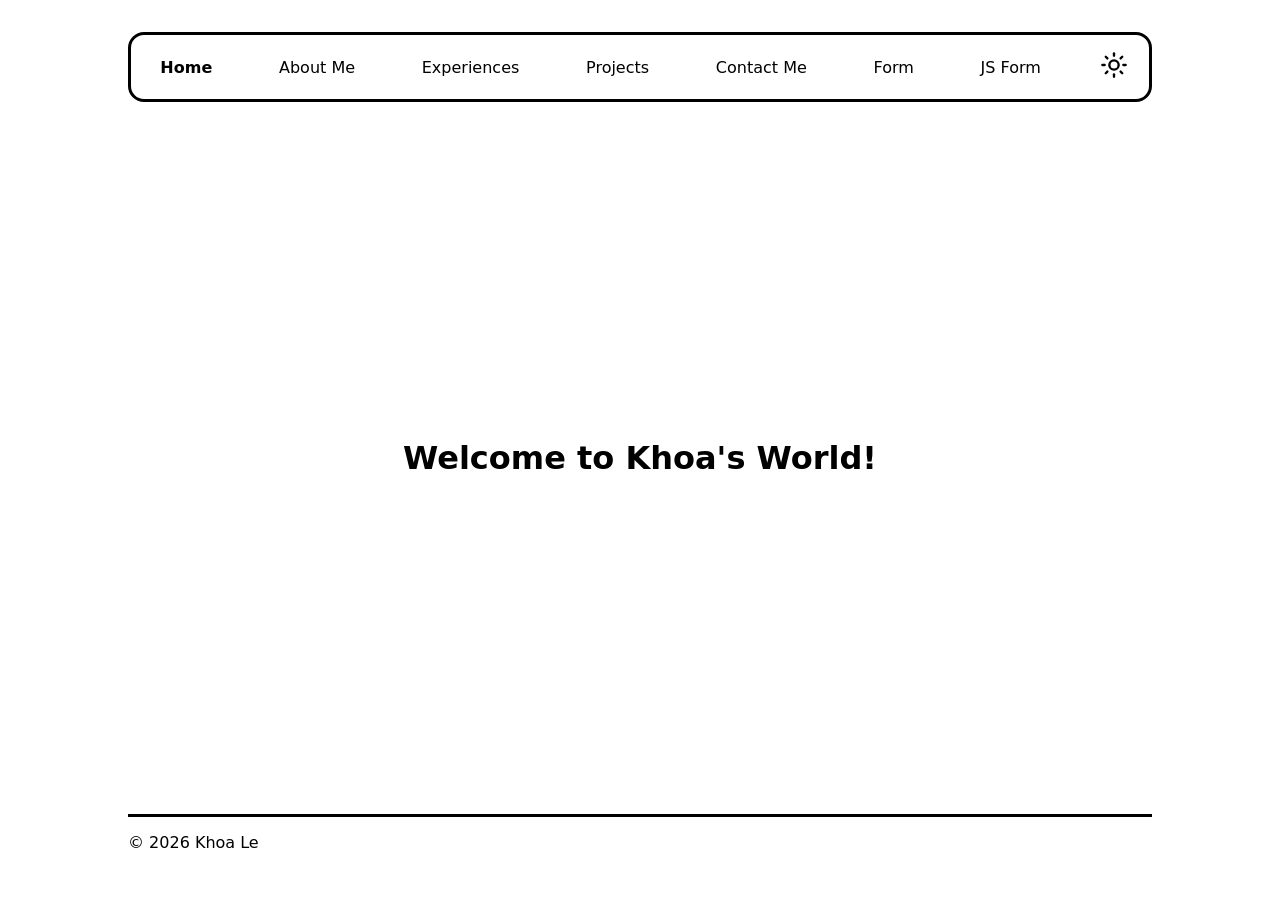
<file: index.html>
<!DOCTYPE html>
<html lang="en" data-theme="light">
<head>
    <meta charset="UTF-8">
    <meta name="viewport" content="width=device-width, initial-scale=1.0">
    <title>Khoa's Website</title>
    <script>
        // Early load theme to prevent flash reload
        try {
            const theme = localStorage.getItem('theme');
            if (theme) {
                document.documentElement.setAttribute('data-theme', theme);
            }
        } catch (error) {}

        // Skip intro animation after first view in this tab
        try {
            const introKey = 'introSeen:' + location.pathname;
            if (sessionStorage.getItem(introKey)) {
                document.documentElement.classList.add('skip-intro');
            } else {
                sessionStorage.setItem(introKey, '1');
            }
        } catch (error) {}
    </script>
    <link rel="icon" href="images/logo.png">
    <link rel="stylesheet" href="styles/style.css">
    <link rel="stylesheet" href="styles/home.css">
    <link rel="stylesheet" href="styles/theme-switch.css">
    <script src="scripts/theme.js" defer></script>
    <!-- Hide theme toggle when JS is off -->
    <noscript>
        <style>
            li:has(> #theme) { 
                display: none; 
            }
        </style>
    </noscript>
</head>
<body>
    <header>
        <!--
        <section>
            <h3>Loading human data...</h3>
            <label for="file">Uploading "human.html":</label>
            <progress id="file" max="100" value="90"></progress>
        </section>
        -->

        <nav>
            <ul>
                <li><a href="index.html"><b>Home</b></a></li>
                <li><a href="about.html">About Me</a></li>
                <li><a href="experience.html">Experiences</a></li>
                <li><a href="project.html">Projects</a></li>
                <li><a href="contact.html">Contact Me</a></li>
                <li><a href="form-no-js.html">Form</a></li>
                <li><a href="form-with-js.html">JS Form</a></li>
                <li><button id="theme" type="button">
                    <svg xmlns="http://www.w3.org/2000/svg" 
                    width="1rem" height="1rem" viewBox="0 0 24 24" 
                    fill="none" stroke="currentColor" stroke-width="2" stroke-linecap="round" stroke-linejoin="round" 
                    class="lucide lucide-sun preview-icon" id="sun">
                        <circle cx="12" cy="12" r="4"/>
                        <path d="M12 2v2"/>
                        <path d="M12 20v2"/>
                        <path d="m4.93 4.93 1.41 1.41"/>
                        <path d="m17.66 17.66 1.41 1.41"/>
                        <path d="M2 12h2"/><path d="M20 12h2"/>
                        <path d="m6.34 17.66-1.41 1.41"/>
                        <path d="m19.07 4.93-1.41 1.41"/>
                    </svg>
                    <svg xmlns="http://www.w3.org/2000/svg" 
                        width="1rem" height="1rem" viewBox="0 0 24 24" 
                        fill="none" stroke="currentColor" stroke-width="2" stroke-linecap="round" stroke-linejoin="round" 
                        class="lucide lucide-moon preview-icon" id="moon">
                        <path d="M20.985 12.486a9 9 0 1 1-9.473-9.472c.405-.022.617.46.402.803a6 6 0 0 0 8.268 8.268c.344-.215.825-.004.803.401"/>
                    </svg>
                </button></li>
            </ul>
        </nav>
    </header>
    <main>
        <h1>
            <span class="hello">Hello, Human!</span>
            <span class="welcome">Welcome to Khoa's World!</span>
        </h1>
    </main>
    <footer>
        <p>&copy; 2026 Khoa Le</p>
    </footer>
</body>
</html>
</file>
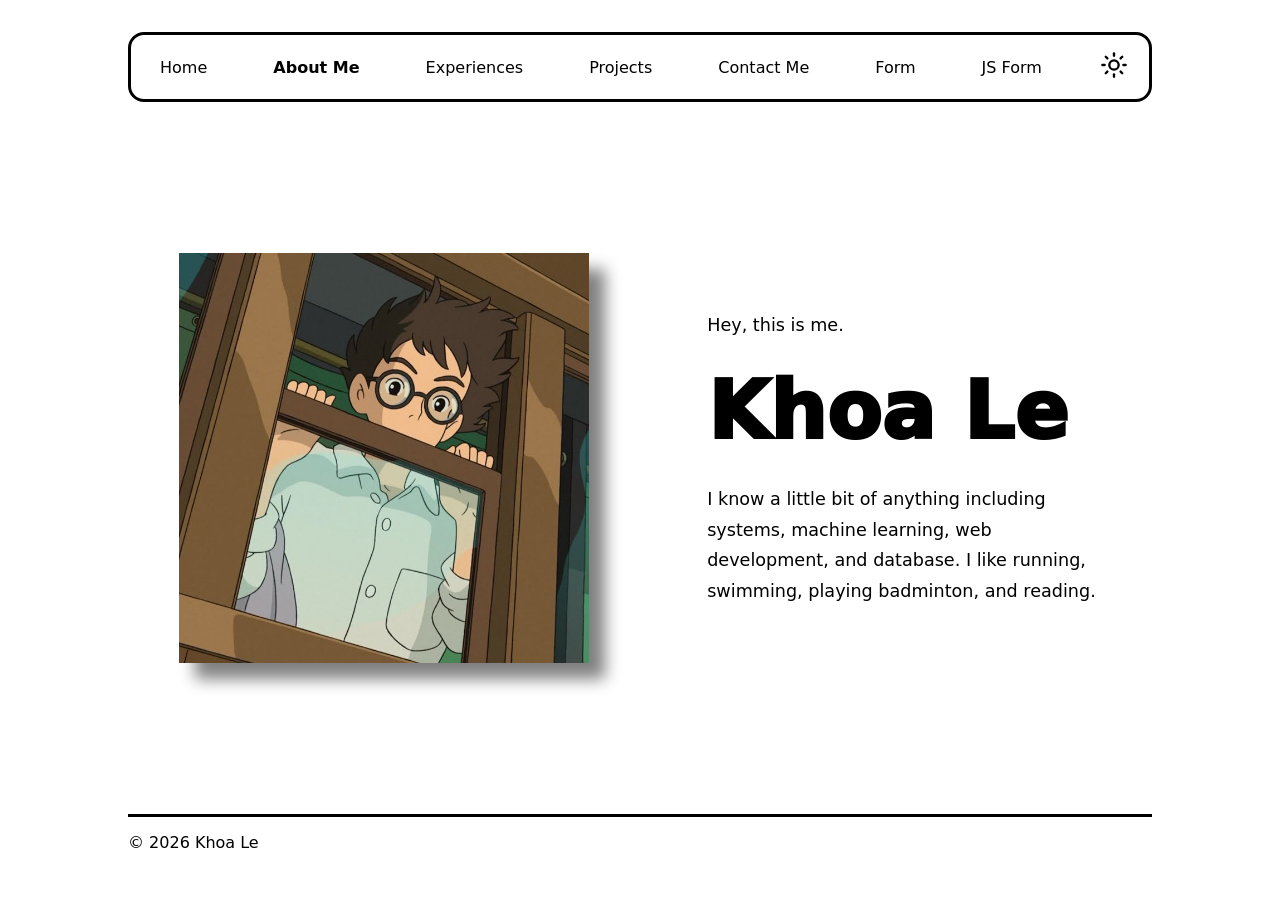
<file: about.html>
<!DOCTYPE html>
<html lang="en" data-theme="light">
<head>
    <meta charset="UTF-8">
    <meta name="viewport" content="width=device-width, initial-scale=1.0">
    <title>About Khoa</title>
    <script>
        // Early load theme to prevent flash reload
        try {
            const theme = localStorage.getItem('theme');
            if (theme) {
                document.documentElement.setAttribute('data-theme', theme);
            }
        } catch (error) {}

        // Skip intro animation after first view in this tab
        try {
            const introKey = 'introSeen:' + location.pathname;
            if (sessionStorage.getItem(introKey)) {
                document.documentElement.classList.add('skip-intro');
            } else {
                sessionStorage.setItem(introKey, '1');
            }
        } catch (error) {}
    </script>
    <link rel="icon" href="images/logo.png">
    <link rel="stylesheet" href="styles/style.css">
    <link rel="stylesheet" href="styles/about.css">
    <link rel="stylesheet" href="styles/theme-switch.css">
    <script src="scripts/theme.js" defer></script>
    <!-- Hide theme toggle when JS is off -->
    <noscript>
        <style>
            li:has(> #theme) { 
                display: none; 
            }
        </style>
    </noscript>
</head>
<body>
    <header>
        <nav>
            <ul>
                <li><a href="index.html">Home</a></li>
                <li><a href="about.html"><strong>About Me</strong></a></li>
                <li><a href="experience.html">Experiences</a></li>
                <li><a href="project.html">Projects</a></li>
                <li><a href="contact.html">Contact Me</a></li>
                <li><a href="form-no-js.html">Form</a></li>
                <li><a href="form-with-js.html">JS Form</a></li>
                <li><button id="theme" type="button">
                    <svg xmlns="http://www.w3.org/2000/svg" 
                    width="1rem" height="1rem" viewBox="0 0 24 24" 
                    fill="none" stroke="currentColor" stroke-width="2" stroke-linecap="round" stroke-linejoin="round" 
                    class="lucide lucide-sun preview-icon" id="sun">
                        <circle cx="12" cy="12" r="4"/>
                        <path d="M12 2v2"/>
                        <path d="M12 20v2"/>
                        <path d="m4.93 4.93 1.41 1.41"/>
                        <path d="m17.66 17.66 1.41 1.41"/>
                        <path d="M2 12h2"/><path d="M20 12h2"/>
                        <path d="m6.34 17.66-1.41 1.41"/>
                        <path d="m19.07 4.93-1.41 1.41"/>
                    </svg>
                    <svg xmlns="http://www.w3.org/2000/svg" 
                        width="1rem" height="1rem" viewBox="0 0 24 24" 
                        fill="none" stroke="currentColor" stroke-width="2" stroke-linecap="round" stroke-linejoin="round" 
                        class="lucide lucide-moon preview-icon" id="moon">
                        <path d="M20.985 12.486a9 9 0 1 1-9.473-9.472c.405-.022.617.46.402.803a6 6 0 0 0 8.268 8.268c.344-.215.825-.004.803.401"/>
                    </svg>
                </button></li>
            </ul>
        </nav>
    </header>
    <main>
        <div class="swap">
            <h1>About Me?</h1>

            <section class="img-bio">
                <img src="images/me-image-2.jpeg" alt="Author's image"/>
                
                <p>
                    Hey, this is me.<span class="name">Khoa Le</span> 
                    I know a little bit of anything including systems, machine learning, web development, and database.
                    I like running, swimming, playing badminton, and reading.
                </p>
            </section>
        </div>
    </main>
    <footer>
        <p>&copy; 2026 Khoa Le</p>
    </footer>
</body>
</html>
</file>
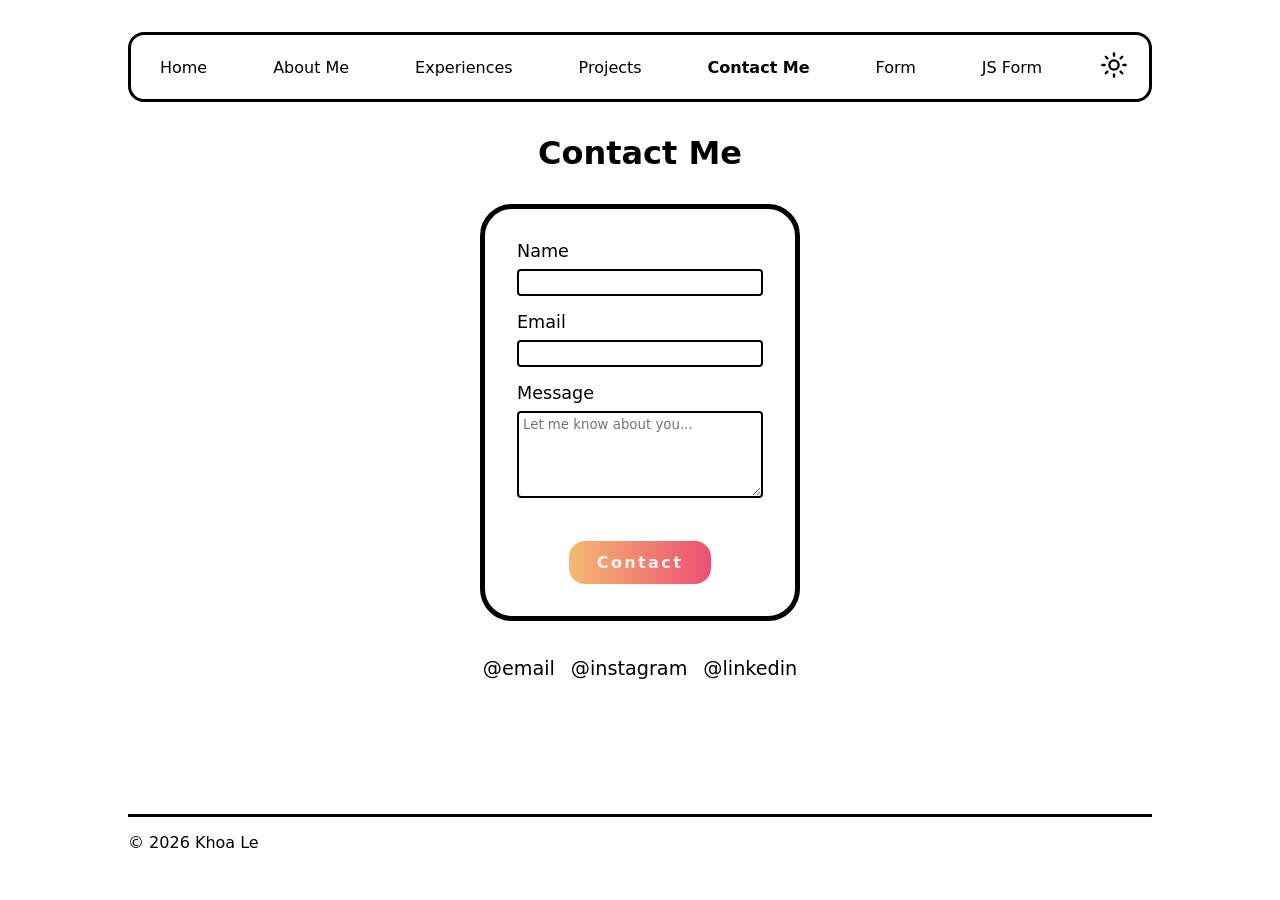
<file: contact.html>
<!DOCTYPE html>
<html lang="en" data-theme="light">
<head>
    <meta charset="UTF-8">
    <meta name="viewport" content="width=device-width, initial-scale=1.0">
    <title>Contact Khoa</title>
    <script>
        // Early load theme to prevent flash reload
        try {
            const theme = localStorage.getItem('theme');
            if (theme) {
                document.documentElement.setAttribute('data-theme', theme);
            }
        } catch (error) {}

        // Skip intro animation after first view in this tab
        try {
            const introKey = 'introSeen:' + location.pathname;
            if (sessionStorage.getItem(introKey)) {
                document.documentElement.classList.add('skip-intro');
            } else {
                sessionStorage.setItem(introKey, '1');
            }
        } catch (error) {}
    </script>
    <link rel="icon" href="images/logo.png">
    <link rel="stylesheet" href="styles/style.css">
    <link rel="stylesheet" href="styles/contact.css">
    <link rel="stylesheet" href="styles/theme-switch.css">
    <script src="scripts/theme.js" defer></script>
    <!-- Hide theme toggle when JS is off -->
    <noscript>
        <style>
            li:has(> #theme) { 
                display: none; 
            }
        </style>
    </noscript>
</head>
<body>
    <header>
        <nav>
            <ul>
                <li><a href="index.html">Home</a></li>
                <li><a href="about.html">About Me</a></li>
                <li><a href="experience.html">Experiences</a></li>
                <li><a href="project.html">Projects</a></li>
                <li><a href="contact.html"><strong>Contact Me</strong></a></li>
                <li><a href="form-no-js.html">Form</a></li>
                <li><a href="form-with-js.html">JS Form</a></li>
                <li><button id="theme" type="button">
                    <svg xmlns="http://www.w3.org/2000/svg" 
                    width="1rem" height="1rem" viewBox="0 0 24 24" 
                    fill="none" stroke="currentColor" stroke-width="2" stroke-linecap="round" stroke-linejoin="round" 
                    class="lucide lucide-sun preview-icon" id="sun">
                        <circle cx="12" cy="12" r="4"/>
                        <path d="M12 2v2"/>
                        <path d="M12 20v2"/>
                        <path d="m4.93 4.93 1.41 1.41"/>
                        <path d="m17.66 17.66 1.41 1.41"/>
                        <path d="M2 12h2"/><path d="M20 12h2"/>
                        <path d="m6.34 17.66-1.41 1.41"/>
                        <path d="m19.07 4.93-1.41 1.41"/>
                    </svg>
                    <svg xmlns="http://www.w3.org/2000/svg" 
                        width="1rem" height="1rem" viewBox="0 0 24 24" 
                        fill="none" stroke="currentColor" stroke-width="2" stroke-linecap="round" stroke-linejoin="round" 
                        class="lucide lucide-moon preview-icon" id="moon">
                        <path d="M20.985 12.486a9 9 0 1 1-9.473-9.472c.405-.022.617.46.402.803a6 6 0 0 0 8.268 8.268c.344-.215.825-.004.803.401"/>
                    </svg>
                </button></li>
            </ul>
        </nav>
    </header>
    <main>
        <div class="swap">
            <h1>Interested to talk?</h1>

            <section>
                <h2>Contact Me</h2>

                <form action="#" method="post">
                    <section class="name-input">
                        <label for="name">Name</label>
                        <input type="text" name="name" id="name" maxlength="50" required/>
                    </section>
                    
                    <section class="email-input">
                        <label for="email">Email</label>
                        <input type="email" name="email" id="email" maxlength="254" required/>
                    </section>
                    
                    <section class="message-input">
                        <label for="message">Message</label>
                        <textarea 
                            name="message" 
                            id="message" 
                            rows="5" 
                            cols="30" 
                            placeholder="Let me know about you..." 
                            maxlength="250"
                            required></textarea><br>
                    </section>
                    
                    <section class="submit-button">
                        <input type="submit" value="Contact">
                    </section>
                </form>

                <section id="socials">
                    <a href="#">@email</a>
                    <a href="#">@instagram</a>
                    <a href="#">@linkedin</a>
                </section>
            </section>
        </div>
    </main>
    <footer>
        <p>&copy; 2026 Khoa Le</p>
    </footer>
</body>
</html>
</file>
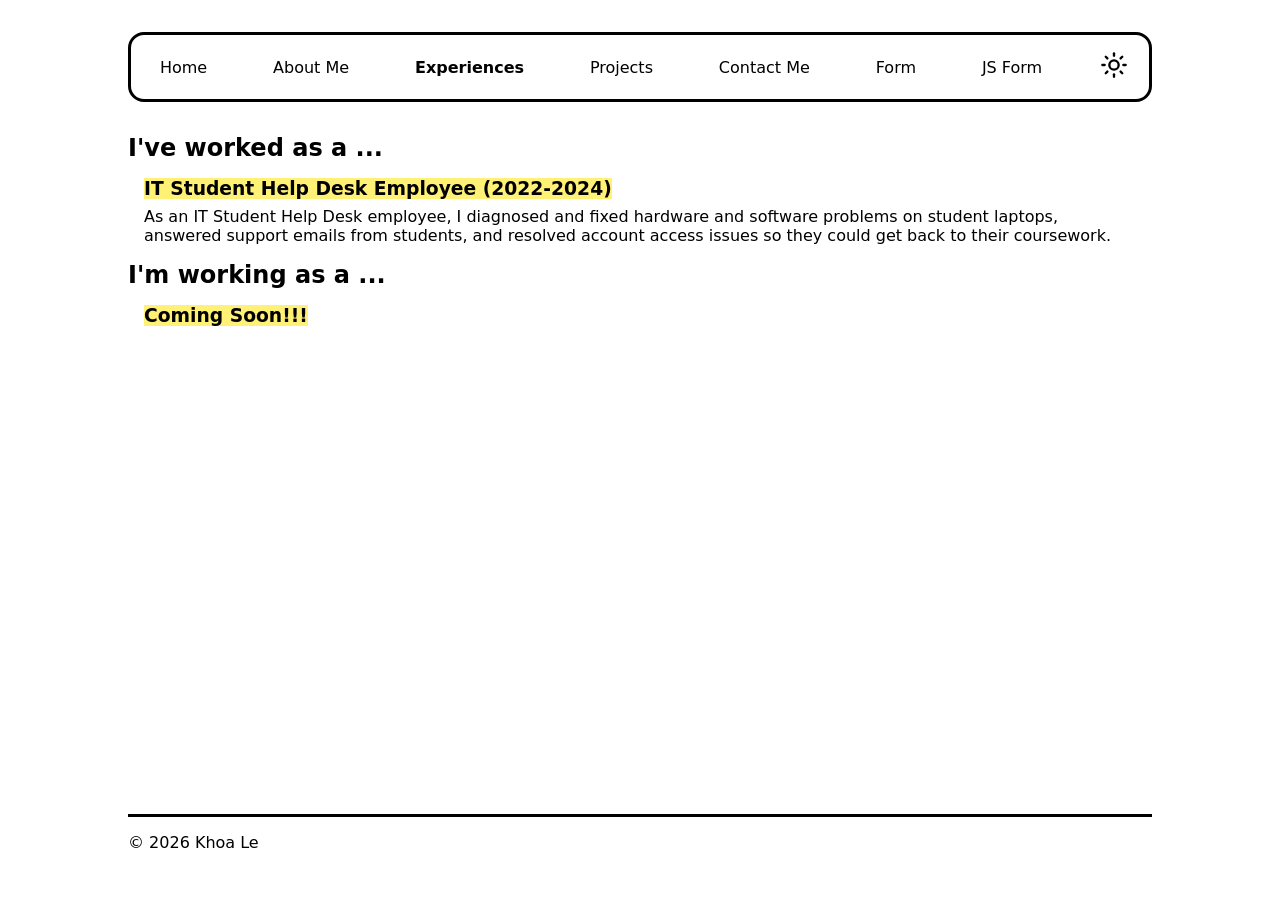
<file: experience.html>
<!DOCTYPE html>
<html lang="en" data-theme="light">
<head>
    <meta charset="UTF-8">
    <meta name="viewport" content="width=device-width, initial-scale=1.0">
    <title>Khoa's Experiences</title>
    <script>
        // Early load theme to prevent flash reload
        try {
            const theme = localStorage.getItem('theme');
            if (theme) {
                document.documentElement.setAttribute('data-theme', theme);
            }
        } catch (error) {}

        // Skip intro animation after first view in this tab
        try {
            const introKey = 'introSeen:' + location.pathname;
            if (sessionStorage.getItem(introKey)) {
                document.documentElement.classList.add('skip-intro');
            } else {
                sessionStorage.setItem(introKey, '1');
            }
        } catch (error) {}
    </script>
    <link rel="icon" href="images/logo.png">
    <link rel="stylesheet" href="styles/style.css">
    <link rel="stylesheet" href="styles/experience.css">
    <link rel="stylesheet" href="styles/theme-switch.css">
    <script src="scripts/theme.js" defer></script>
    <!-- Hide theme toggle when JS is off -->
    <noscript>
        <style>
            li:has(> #theme) { 
                display: none; 
            }
        </style>
    </noscript>
</head>
<body>
    <header>
        <nav>
            <ul>
                <li><a href="index.html">Home</a></li>
                <li><a href="about.html">About Me</a></li>
                <li><a href="experience.html"><strong>Experiences</strong></a></li>
                <li><a href="project.html">Projects</a></li>
                <li><a href="contact.html">Contact Me</a></li>
                <li><a href="form-no-js.html">Form</a></li>
                <li><a href="form-with-js.html">JS Form</a></li>
                <li><button id="theme" type="button">
                    <svg xmlns="http://www.w3.org/2000/svg" 
                    width="1rem" height="1rem" viewBox="0 0 24 24" 
                    fill="none" stroke="currentColor" stroke-width="2" stroke-linecap="round" stroke-linejoin="round" 
                    class="lucide lucide-sun preview-icon" id="sun">
                        <circle cx="12" cy="12" r="4"/>
                        <path d="M12 2v2"/>
                        <path d="M12 20v2"/>
                        <path d="m4.93 4.93 1.41 1.41"/>
                        <path d="m17.66 17.66 1.41 1.41"/>
                        <path d="M2 12h2"/><path d="M20 12h2"/>
                        <path d="m6.34 17.66-1.41 1.41"/>
                        <path d="m19.07 4.93-1.41 1.41"/>
                    </svg>
                    <svg xmlns="http://www.w3.org/2000/svg" 
                        width="1rem" height="1rem" viewBox="0 0 24 24" 
                        fill="none" stroke="currentColor" stroke-width="2" stroke-linecap="round" stroke-linejoin="round" 
                        class="lucide lucide-moon preview-icon" id="moon">
                        <path d="M20.985 12.486a9 9 0 1 1-9.473-9.472c.405-.022.617.46.402.803a6 6 0 0 0 8.268 8.268c.344-.215.825-.004.803.401"/>
                    </svg>
                </button></li>
            </ul>
        </nav>
    </header>
    <main>
        <div class="swap">
            <h1>My Experiences?</h1>

            <div class="sections-group">
                <section>
                    <h2>I've worked as a ...</h2>

                    <article>
                        <h3>IT Student Help Desk Employee (2022-2024)</h3>
                        <p>
                            As an IT Student Help Desk employee, I diagnosed and fixed hardware and 
                            software problems on student laptops, answered support emails from 
                            students, and resolved account access issues so they could get back to 
                            their coursework.
                        </p>
                    </article>
                </section>

                <section>
                    <h2>I'm working as a ...</h2>

                    <article>
                        <h3>Coming Soon!!!</h3>
                        <p></p>
                    </article>
                </section>
            </div>
        </div>
    </main>
    <footer>
        <p>&copy; 2026 Khoa Le</p>
    </footer>
</body>
</html>
</file>
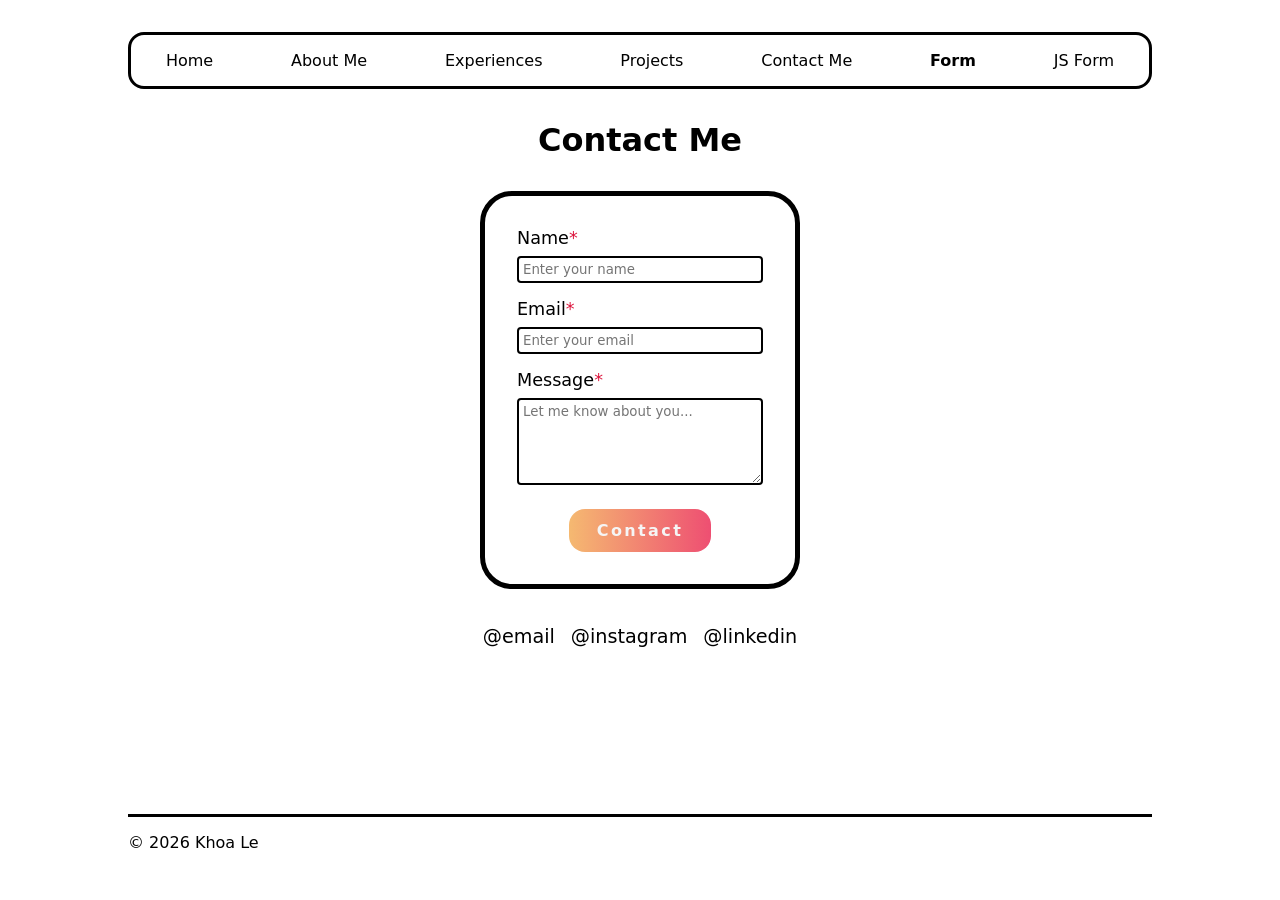
<file: form-no-js.html>
<!DOCTYPE html>
<html lang="en">
<head>
    <meta charset="UTF-8">
    <meta name="viewport" content="width=device-width, initial-scale=1.0">
    <title>Form</title>
    <link rel="icon" href="images/logo.png">
    <link rel="stylesheet" href="styles/style.css">
    <link rel="stylesheet" href="styles/form.css">
</head>
<body>
    <header>
        <nav>
            <ul>
                <li><a href="index.html">Home</a></li>
                <li><a href="about.html">About Me</a></li>
                <li><a href="experience.html">Experiences</a></li>
                <li><a href="project.html">Projects</a></li>
                <li><a href="contact.html">Contact Me</a></li>
                <li><a href="form-no-js.html"><strong>Form</strong></a></li>
                <li><a href="form-with-js.html">JS Form</a></li>
            </ul>
        </nav>
    </header>
    <main>
        <div class="swap">
            <h1>Interested to talk?</h1>

            <section>
                <h2>Contact Me</h2>

                <form action="https://httpbin.org/post" method="post">
                    <section class="name-input">
                        <label for="name">Name</label>
                        <input type="text" name="name" id="name" minlength="1" maxlength="100" autocomplete="name" placeholder="Enter your name" required/>
                        <span id="non-js-name-error-message">Name: 1 - 100 characters.</span>
                    </section>
                    
                    <section class="email-input">
                        <label for="email">Email</label>
                        <input type="email" name="email" id="email" maxlength="254" autocomplete="email" placeholder="Enter your email" required/>
                        <span id="non-js-email-error-message">Email: Follow "name@example.com".</span>
                    </section>
                    
                    <section class="message-input">
                        <label for="message">Message</label>
                        <textarea 
                            name="message" 
                            id="message" 
                            rows="5" 
                            cols="30" 
                            placeholder="Let me know about you..." 
                            minlength="10"
                            maxlength="1000"
                            required></textarea>
                        <span id="non-js-message-error-message">Message: At least 10 characters.</span>
                    </section>

                    <section class="hidden">
                        <input type="text" name="possible_bot" value="true" hidden/>
                    </section>
                    
                    <section class="submit-button">
                        <input type="submit" value="Contact">
                    </section>
                </form>

                <section id="socials">
                    <a href="#">@email</a>
                    <a href="#">@instagram</a>
                    <a href="#">@linkedin</a>
                </section>
            </section>
        </div>
    </main>
    <footer>
        <p>&copy; 2026 Khoa Le</p>
    </footer>
</body>
</html>
</file>
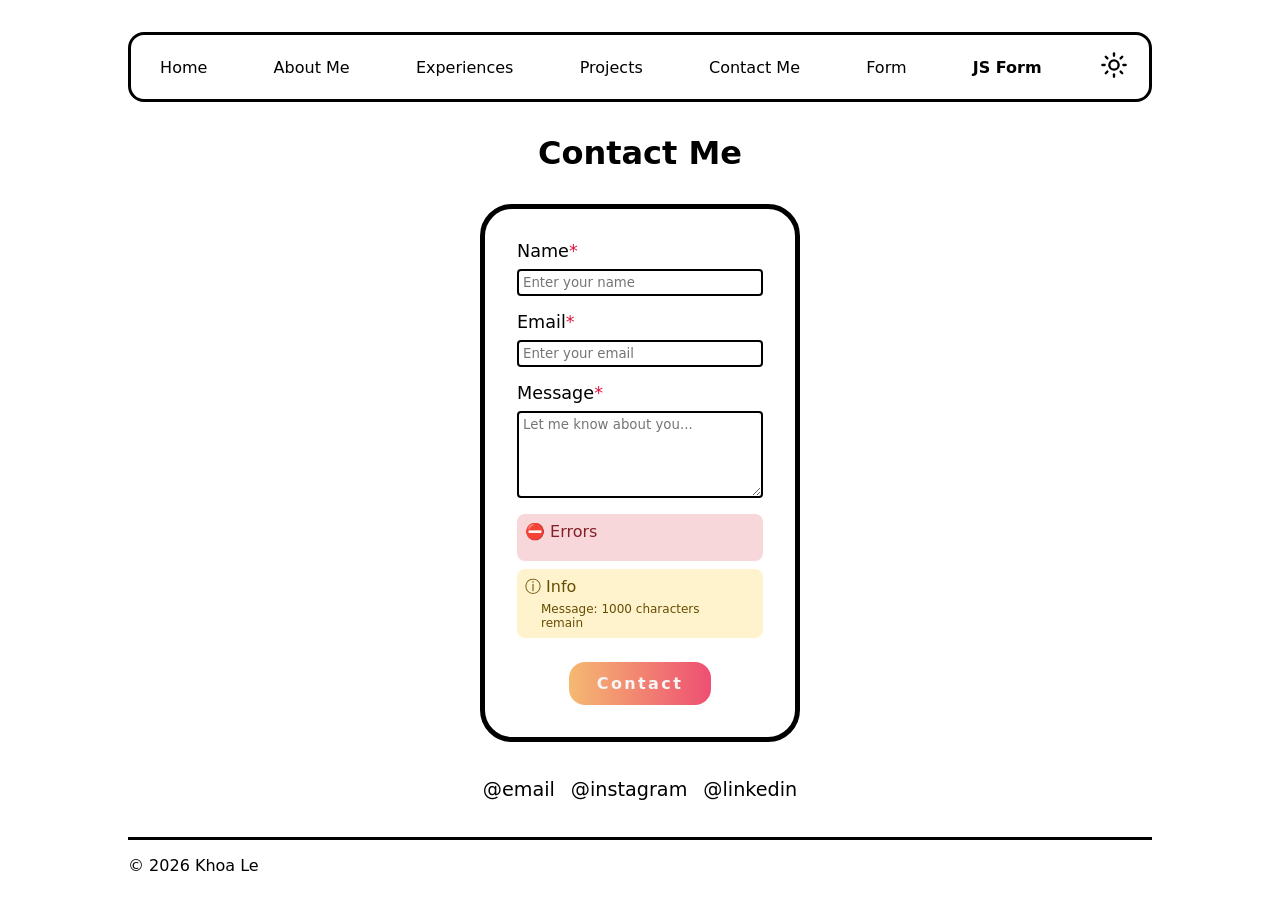
<file: form-with-js.html>
<!DOCTYPE html>
<html lang="en" data-theme="light">
<head>
    <meta charset="UTF-8">
    <meta name="viewport" content="width=device-width, initial-scale=1.0">
    <title>JS Form</title>
    <script>
        // Early load theme to prevent flash reload
        try {
            const theme = localStorage.getItem('theme');
            if (theme) {
                document.documentElement.setAttribute('data-theme', theme);
            }
        } catch (error) {}

        // Skip intro animation after first view in this tab
        try {
            const introKey = 'introSeen:' + location.pathname;
            if (sessionStorage.getItem(introKey)) {
                document.documentElement.classList.add('skip-intro');
            } else {
                sessionStorage.setItem(introKey, '1');
            }
        } catch (error) {}
    </script>
    <link rel="icon" href="images/logo.png">
    <link rel="stylesheet" href="styles/style.css">
    <link rel="stylesheet" href="styles/form-js.css">
    <link rel="stylesheet" href="styles/theme-switch.css">
    <script src="scripts/theme.js" defer></script>
    <!-- Hide theme toggle when JS is off -->
    <noscript>
        <style>
            li:has(> #theme) { 
                display: none; 
            }
        </style>
    </noscript>
    <script src="form.js" defer></script>
</head>
<body>
    <header>
        <nav>
            <ul>
                <li><a href="index.html">Home</a></li>
                <li><a href="about.html">About Me</a></li>
                <li><a href="experience.html">Experiences</a></li>
                <li><a href="project.html">Projects</a></li>
                <li><a href="contact.html">Contact Me</a></li>
                <li><a href="form-no-js.html">Form</a></li>
                <li><a href="form-with-js.html"><strong>JS Form</strong></a></li>
                <li><button id="theme" type="button">
                    <svg xmlns="http://www.w3.org/2000/svg" 
                    width="1rem" height="1rem" viewBox="0 0 24 24" 
                    fill="none" stroke="currentColor" stroke-width="2" stroke-linecap="round" stroke-linejoin="round" 
                    class="lucide lucide-sun preview-icon" id="sun">
                        <circle cx="12" cy="12" r="4"/>
                        <path d="M12 2v2"/>
                        <path d="M12 20v2"/>
                        <path d="m4.93 4.93 1.41 1.41"/>
                        <path d="m17.66 17.66 1.41 1.41"/>
                        <path d="M2 12h2"/><path d="M20 12h2"/>
                        <path d="m6.34 17.66-1.41 1.41"/>
                        <path d="m19.07 4.93-1.41 1.41"/>
                    </svg>
                    <svg xmlns="http://www.w3.org/2000/svg" 
                        width="1rem" height="1rem" viewBox="0 0 24 24" 
                        fill="none" stroke="currentColor" stroke-width="2" stroke-linecap="round" stroke-linejoin="round" 
                        class="lucide lucide-moon preview-icon" id="moon">
                        <path d="M20.985 12.486a9 9 0 1 1-9.473-9.472c.405-.022.617.46.402.803a6 6 0 0 0 8.268 8.268c.344-.215.825-.004.803.401"/>
                    </svg>
                </button></li>
            </ul>
        </nav>
    </header>
    <main>
        <div class="swap">
            <h1>Interested to talk?</h1>

            <section>
                <h2>Contact Me</h2>

                <form id="contact-form" action="https://httpbin.org/post" method="post">
                    <section class="name-input">
                        <label for="name">Name</label>
                        <input type="text" 
                                name="name" 
                                id="name" 
                                minlength="1" 
                                maxlength="100" 
                                autocomplete="name" 
                                placeholder="Enter your name" 
                                aria-describedby="name-error-message" 
                                aria-live="polite" 
                                required/>
                        <span id="non-js-name-error-message">Name: 1 - 100 characters.</span>
                    </section>
                    
                    <section class="email-input">
                        <label for="email">Email</label>
                        <input type="email" 
                                name="email" 
                                id="email" 
                                maxlength="254" 
                                autocomplete="email" 
                                placeholder="Enter your email" 
                                aria-describedby="email-error-message" 
                                aria-live="polite" 
                                required/>
                        <span id="non-js-email-error-message">Email: Follow "name@example.com".</span>
                    </section>
                    
                    <section class="message-input">
                        <label for="message">Message</label>
                        <textarea 
                            name="message" 
                            id="message" 
                            rows="5" 
                            cols="30" 
                            placeholder="Let me know about you..." 
                            minlength="10" 
                            maxlength="1000" 
                            aria-describedby="message-info-message message-error-message" 
                            aria-live="polite" 
                            required></textarea>
                        <span id="non-js-message-error-message">Message: At least 10 characters.</span>
                    </section>

                    <section class="validation-area" hidden>
                        <output id="error-output" name="error-output" form="contact-form" for="name email message">
                            <p>&#9940; Errors</p>
                            <ul>
                                <li id="name-error-message"></li>
                                <li id="email-error-message"></li>
                                <li id="message-error-message"></li>
                            </ul>
                        </output>

                        <output id="info-output" name="info-output" form="contact-form" for="name email message">
                            <p>&#9432; Info</p>
                            <ul>
                                <li id="message-info-message">Message: 1000 characters remain</li>
                            </ul>
                        </output>
                    </section>

                    <section class="hidden">
                        <input type="text" name="possible_bot" value="true" hidden/>
                        <input id="form-errors" type="text" name="form-errors" value="" hidden>
                    </section>
                    
                    <section class="submit-button">
                        <input id="submit" type="submit" value="Contact">
                    </section>
                </form>

                <section id="socials">
                    <a href="#">@email</a>
                    <a href="#">@instagram</a>
                    <a href="#">@linkedin</a>
                </section>
            </section>
        </div>
    </main>
    <footer>
        <p>&copy; 2026 Khoa Le</p>
    </footer>
</body>
</html>
</file>
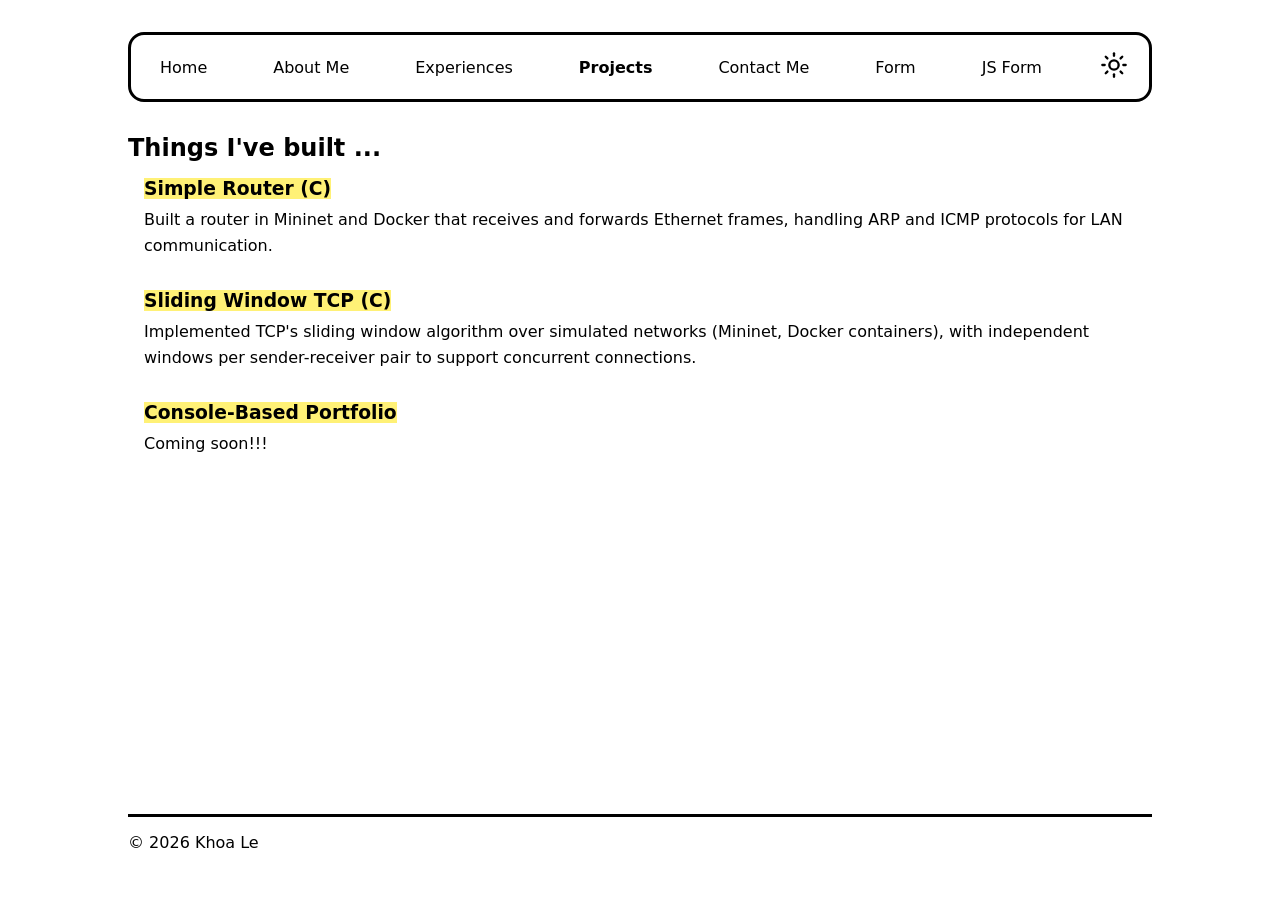
<file: project.html>
<!DOCTYPE html>
<html lang="en" data-theme="light">
<head>
    <meta charset="UTF-8">
    <meta name="viewport" content="width=device-width, initial-scale=1.0">
    <title>Khoa's Projects</title>
    <script>
        // Early load theme to prevent flash reload
        try {
            const theme = localStorage.getItem('theme');
            if (theme) {
                document.documentElement.setAttribute('data-theme', theme);
            }
        } catch (error) {}

        // Skip intro animation after first view in this tab
        try {
            const introKey = 'introSeen:' + location.pathname;
            if (sessionStorage.getItem(introKey)) {
                document.documentElement.classList.add('skip-intro');
            } else {
                sessionStorage.setItem(introKey, '1');
            }
        } catch (error) {}
    </script>
    <link rel="icon" href="images/logo.png">
    <link rel="stylesheet" href="styles/style.css">
    <link rel="stylesheet" href="styles/project.css">
    <link rel="stylesheet" href="styles/theme-switch.css">
    <script src="scripts/theme.js" defer></script>
    <!-- Hide theme toggle when JS is off -->
    <noscript>
        <style>
            li:has(> #theme) { 
                display: none; 
            }
        </style>
    </noscript>
</head>
<body>
    <header>
        <nav>
            <ul>
                <li><a href="index.html">Home</a></li>
                <li><a href="about.html">About Me</a></li>
                <li><a href="experience.html">Experiences</a></li>
                <li><a href="project.html"><strong>Projects</strong></a></li>
                <li><a href="contact.html">Contact Me</a></li>
                <li><a href="form-no-js.html">Form</a></li>
                <li><a href="form-with-js.html">JS Form</a></li>
                <li><button id="theme" type="button">
                    <svg xmlns="http://www.w3.org/2000/svg" 
                    width="1rem" height="1rem" viewBox="0 0 24 24" 
                    fill="none" stroke="currentColor" stroke-width="2" stroke-linecap="round" stroke-linejoin="round" 
                    class="lucide lucide-sun preview-icon" id="sun">
                        <circle cx="12" cy="12" r="4"/>
                        <path d="M12 2v2"/>
                        <path d="M12 20v2"/>
                        <path d="m4.93 4.93 1.41 1.41"/>
                        <path d="m17.66 17.66 1.41 1.41"/>
                        <path d="M2 12h2"/><path d="M20 12h2"/>
                        <path d="m6.34 17.66-1.41 1.41"/>
                        <path d="m19.07 4.93-1.41 1.41"/>
                    </svg>
                    <svg xmlns="http://www.w3.org/2000/svg" 
                        width="1rem" height="1rem" viewBox="0 0 24 24" 
                        fill="none" stroke="currentColor" stroke-width="2" stroke-linecap="round" stroke-linejoin="round" 
                        class="lucide lucide-moon preview-icon" id="moon">
                        <path d="M20.985 12.486a9 9 0 1 1-9.473-9.472c.405-.022.617.46.402.803a6 6 0 0 0 8.268 8.268c.344-.215.825-.004.803.401"/>
                    </svg>
                </button></li>
            </ul>
        </nav>
    </header>
    <main>
        <div class="swap">
            <h1>My Capabilities?</h1>

            <section>
                <h2>Things I've built ...</h2>

                <article>
                    <h3>Simple Router (C)</h3>
                    <p>
                        Built a router in Mininet and Docker that 
                        receives and forwards Ethernet frames, 
                        handling ARP and ICMP protocols for LAN communication.
                    </p>
                    <!--
                    Tech used:
                    Link to Github repo:
                    -->
                </article>

                <article>
                    <h3>Sliding Window TCP (C)</h3>
                    <p>
                        Implemented TCP's sliding window algorithm 
                        over simulated networks (Mininet, Docker containers), 
                        with independent windows per sender-receiver pair to 
                        support concurrent connections.
                    </p>
                    <!--
                    Tech used:
                    Link to Github repo:
                    -->
                </article>

                <article>
                    <h3>Console&hyphen;Based Portfolio</h3>
                    <p>Coming soon!!!</p>
                    <!--
                    Tech used:
                    Link to Github repo:
                    -->
                </article>
            </section>
        </div>
    </main>
    <footer>
        <p>&copy; 2026 Khoa Le</p>
    </footer>
</body>
</html>
</file>
<file: styles/style.css>
/* Global Reset */
*, *::before, *::after {
    box-sizing: border-box;
    margin: 0;
    padding: 0;
}

img {
    max-width: 100%;
    display: block;
}

/* Root Variables */
:root {
    --main-bg-color: white;
    --main-text-color: black;
    --main-accent-color: skyblue; /* links, button, :hover */
    --font-main: "Comic Sans MS", system-ui, sans-serif;
    --font-size-sm: 0.5rem;
    --font-size-sm-md: 0.75rem;
    --font-size-md: 1rem;
    --font-size-lg: 2rem;
    --space-x-sm: 0.25rem;
    --space-sm: 0.5rem;
    --space-sm-md: 0.75rem;
    --space-md: 1rem;
    --space-lg-md: 1.75rem;
    --space-lg: 2rem;
    --space-x-lg: 3rem;
    --border-size: 3px;
}

:root[data-theme="dark"] {
    --main-bg-color: #1e1e1e;
    --main-text-color: #f5f5f5;

    h3 {
        background-color: #d84b6b;
    }
}

/* Base Styles */
body {
    display: flex;
    /* Size main take most of the page */
    flex-direction: column;
    min-height: 100vh;
    padding: var(--space-md) 5%; /* margin + min-height > screen => padding + min-height */
    font-family: var(--font-main);
    color: var(--main-text-color);
    background-color: var(--main-bg-color);
    transition: background-color 0.3s ease, color 0.3s ease;
}

header, main, footer {
    margin: var(--space-md) 0;
}

header {
    padding: var(--space-md) 0;
    border: var(--border-size) solid var(--main-text-color);
    border-radius: var(--space-md);
    position: sticky;
    top: 1rem;
    z-index: 100;
    background-color: var(--main-bg-color);

    nav {
        ul {
            display: flex;
            flex-wrap: wrap;
            justify-content: space-around;
            align-items: center;
            gap: var(--space-sm); /* Give space between nav elements */
            list-style: none;

            li {
                a {
                    text-decoration: none;
                    color: var(--main-text-color);
                    padding: var(--space-x-sm) var(--space-sm);
                    border-radius: var(--space-sm) var(--space-sm);
                }
                
                a:hover:not(:focus) {
                    text-decoration: underline wavy;
                    text-decoration-thickness: 2px;
                    text-decoration-skip-ink: none;
                }

                a:focus {
                    background-color: gray;
                }
            }
        }
    }
}

main {
    flex: 1;
}

footer {
    padding: var(--space-md) 0;
    border-top: var(--border-size) solid var(--main-text-color);
}

/* Base Transitions for Theme Switching */
*, *::before, *::after {
    transition: background-color 0.3s ease, color 0.3s ease,
                border-color 0.3s ease, opacity 0.3s ease;
}

/* Skip intro if users are already seen */
.skip-intro .swap h1, .skip-intro .hello {
    display: none !important;
}

.skip-intro .swap > section, .skip-intro .sections-group, .skip-intro .welcome {
    animation: none !important;
    opacity: 1 !important;
}

@media (min-width: 768px) {
    body {
        padding: var(--space-md) 10%;
    }
}

@media (prefers-reduced-motion: reduce) {
    * {
        transition: none !important;
    }

    ::view-transition-group(*),
    ::view-transition-old(*),
    ::view-transition-new(*) {
        animation: none !important;
    }
}

@view-transition {
    navigation: auto;
}
</file>
<file: styles/home.css>
main {
    display: grid;
    place-content: center;

    h1 {
        display: grid;
        justify-items: center;
    }

    h1 span {
        grid-area: 1 / 1;
    }

    .hello {
        animation: fade-out 0.6s ease 1.5s forwards;
    }

    .welcome {
        opacity: 0;
        animation: fade-in 0.6s ease 1.9s forwards;
    }
}

@keyframes fade-out {
    to {
        opacity: 0;
    }
}

@keyframes fade-in {
    to {
        opacity: 1;
    }
}
</file>
<file: styles/theme-switch.css>
#theme {
    color: var(--main-text-color);
    background: none;
    border: none;
    cursor: pointer;
    position: relative;
    padding: 0;

    #sun {
        position: static;
        opacity: 1;
    }

    #moon {
        position: absolute;
        inset: 0;
        opacity: 0;
    }

    #sun, #moon {
        display: block;
        width: var(--space-lg-md);
        height: var(--space-lg-md);
        padding: 0;
        margin: 0;
    }
}

:root[data-theme="dark"] {
    #theme {
        #sun {
            opacity: 0;
        }

        #moon {
            opacity: 1;
        }
    }
}
</file>
<file: styles/about.css>
main {
    display: grid;

    .swap {
        display: grid;

        h1 {
            justify-self: center;
            align-self: center;
            z-index: 1;
            opacity: 1;
            animation: fade-out 0.6s ease 1.5s forwards;
        }

        .img-bio {
            display: flex;
            justify-content: space-between;
            align-items: center;
            flex-direction: column;
            gap: var(--space-md);
            opacity: 0;
            animation: fade-in 0.6s ease 1.9s forwards;

            /* Use magic numbers for nitpicky layouts */
            img {
                display: block;
                width: 100%;
                height: auto;
                padding: 0 5%;
                filter: drop-shadow(1em 1em 0.5em gray);
            }

            p {
                display: block;
                font-size: 1.1rem;
                line-height: 1.9rem;
                padding: 0 5%;

                .name {
                    display: block;
                    font-size: 5rem;
                    font-weight: 1000;
                    line-height: 9rem;
                }
            }
        }

        h1, .img-bio {
            grid-area: 1 / 1;
        }
    }
}

@keyframes fade-out {
    to {
        opacity: 0;
    }    
}

@keyframes fade-in {
    to {
        opacity: 1;
    }
}

@media (min-width: 768px) {
    main .swap .img-bio {
        flex-direction: row;

        img {
            width: 50%;
        }
    }
}
</file>
<file: styles/contact.css>
main {
    display: grid;

    /* select the first section's child of .swap */
    .swap > section {
        display: flex;
        flex-direction: column;
        gap: var(--space-lg);
        opacity: 0;
        animation: fade-in 0.6s ease 1.9s forwards;

        h2 {
            align-self: center;
            font-size: var(--space-lg);
        }

        form {
            align-self: center;
            display: flex;
            flex-direction: column;
            gap: var(--space-md);
            border: thick solid var(--main-text-color);
            border-radius: var(--space-lg);
            padding: var(--space-lg);
            width: min(100%, 20rem);

            section {
                display: flex;
                flex-direction: column;
                gap: var(--space-sm);

                label {
                    font-size: 1.1rem;
                }

                input, textarea {
                    font-family: inherit;
                    border: 2px solid var(--main-text-color);
                    border-radius: var(--space-x-sm);
                    padding: var(--space-x-sm);
                }

                textarea {
                    resize: vertical;
                }

                input:focus, textarea:focus {
                    outline: none;
                    border-width: 3px;
                }

                /* Target the input having type: submit */
                input[type="submit"] {
                    align-self: center;
                    background: linear-gradient(to right, #f5b971, #ee4f72);
                    color: whitesmoke;
                    font: inherit;
                    font-weight: bold;
                    letter-spacing: 0.15em;
                    border: none;
                    border-radius: var(--space-md);
                    padding: var(--space-sm-md) var(--space-lg-md);
                    box-shadow: 0 0 0 transparent;
                    transition: box-shadow 0.5s ease, transform 0.3s ease;
                    cursor: pointer;
                }

                input[type="submit"]:hover {
                    box-shadow: 0 10px 30px #ee4f7255;
                    transform: scale(1.05);
                }
            }
        }

        #socials {
            align-self: center;
            display: flex;
            justify-content: space-around;

            a {
                font-size: 1.2rem;
                text-decoration: none;
                color: var(--main-text-color);
                padding: var(--space-x-sm) var(--space-sm);
                border-radius: var(--space-sm) var(--space-sm);
            }
            
            a:hover:not(:focus) {
                font-weight: bold;
                text-decoration: underline wavy;
                text-decoration-thickness: 2px;
                text-decoration-skip-ink: none;
            }

            a:focus {
                background-color: gray;
            }
        }
    }

    .swap {
        display: grid;

        h1 {
            justify-self: center;
            align-self: center;
            z-index: 1;
            opacity: 1;
            animation: fade-out 0.6s ease 1.5s forwards;
        }

        h1, section {
            grid-area: 1/1;
        }
    }
}

@keyframes fade-out {
    to {
        opacity: 0;
    }    
}

@keyframes fade-in {
    to {
        opacity: 1;
    }
}
</file>
<file: styles/experience.css>
main {
    display: grid;

    .swap {
        display: grid;

        h1 {
            justify-self: center;
            align-self: center;
            z-index: 1;
            opacity: 1;
            animation: fade-out 0.6s ease 1.5s forwards;
        }

        section {
            article {
                display: flex;
                flex-direction: column;
                gap: var(--space-sm);
                padding: var(--space-md);

                h3 {
                    background-color: #fff176;
                    width: fit-content;
                }

                /* Apply line-spacing of 1.6rem for h3 and its sibling p */
                p + h3 {
                    line-height: 1.6rem;
                }
            }
        }

        .sections-group {
            opacity: 0;
            animation: fade-in 0.6s ease 1.9s forwards;
        }

        h1, .sections-group {
            grid-area: 1 / 1;
        }
    }
}

@keyframes fade-out {
    to {
        opacity: 0;
    }
}

@keyframes fade-in {
    to {
        opacity: 1;
    }
}
</file>
<file: styles/form.css>
main {
    display: grid;

    /* select the first section's child of .swap */
    .swap > section {
        display: flex;
        flex-direction: column;
        gap: var(--space-lg);
        opacity: 1; /* CHANGE BACK TO 0 WHEN DONE */
        animation: fade-in 0.6s ease 1.9s forwards;

        h2 {
            align-self: center;
            font-size: var(--space-lg);
        }

        form {
            align-self: center;
            display: flex;
            flex-direction: column;
            gap: var(--space-md);
            border: thick solid var(--main-text-color);
            border-radius: var(--space-lg);
            padding: var(--space-lg);
            width: min(100%, 20rem);

            section {
                display: flex;
                flex-direction: column;
                gap: var(--space-sm);

                label {
                    font-size: 1.1rem;
                }

                input, textarea {
                    font-family: inherit;
                    border: 2px solid var(--main-text-color);
                    border-radius: var(--space-x-sm);
                    padding: var(--space-x-sm);
                }

                textarea {
                    resize: vertical;
                }

                input:focus, textarea:focus {
                    outline: none;
                    border-width: 3px;
                }
            }

            /* Add red asterisk to indicate required fields */
            section:has(:required) label::after {
                content: "*";
                color: crimson;
            }

            .name-input {
                input[type="text"]:user-valid {
                    border-color: #198754;
                }

                /* Keep the box remain green when placeholder disappears */
                input[type="text"]:valid:not(:placeholder-shown) {
                    border-color: #198754;
                }
                
                /* Remove the green border after unfocusing */
                input[type="text"]:user-valid:not(:focus) {
                    border-color: inherit;
                }

                input[type="text"]:user-invalid {
                    border-color: #ee4f72;
                }

                /* Hide error message until user-invalid triggers */
                #non-js-name-error-message {
                    display: none;
                }

                input[type="text"]:user-invalid + #non-js-name-error-message {
                    display: block;
                    font-size: var(--font-size-sm-md);
                    color: #ee4f72;
                }
            }

            .email-input {
                input[type="email"]:user-valid {
                    border-color: #198754;
                }

                input[type="email"]:valid:not(:placeholder-shown) {
                    border-color: #198754;
                }

                input[type="email"]:user-valid:not(:focus) {
                    border-color: inherit;
                }

                input[type="email"]:user-invalid {
                    border-color: #ee4f72;
                }

                #non-js-email-error-message {
                    display: none;
                }

                input[type="email"]:user-invalid + #non-js-email-error-message {
                    display: block;
                    font-size: var(--font-size-sm-md);
                    color: #ee4f72;
                }
            }

            .message-input {
                textarea:user-valid {
                    border-color: #198754;
                }

                textarea:valid:not(:placeholder-shown) {
                    border-color: #198754;
                }

                textarea:user-valid:not(:focus) {
                    border-color: inherit;
                }

                textarea:user-invalid {
                    border-color: #ee4f72;
                }

                #non-js-message-error-message {
                    display: none;
                }

                textarea:user-invalid + #non-js-message-error-message {
                    display: block;
                    font-size: var(--font-size-sm-md);
                    color: #ee4f72;
                }
            }

            .hidden {
                display: none;
            }

            .submit-button {
                margin-top: var(--space-sm);

                /* Target the input having type: submit */
                input[type="submit"] {
                    align-self: center;
                    background: linear-gradient(to right, #f5b971, #ee4f72);
                    color: whitesmoke;
                    font: inherit;
                    font-weight: bold;
                    letter-spacing: 0.15em;
                    border: none;
                    border-radius: var(--space-md);
                    padding: var(--space-sm-md) var(--space-lg-md);
                    box-shadow: 0 0 0 transparent;
                    transition: box-shadow 0.5s ease, transform 0.3s ease;
                    cursor: pointer;
                }

                input[type="submit"]:hover {
                    box-shadow: 0 10px 30px #ee4f7255;
                    transform: scale(1.05);
                }
            }
        }

        #socials {
            align-self: center;
            display: flex;
            justify-content: space-around;

            a {
                font-size: 1.2rem;
                text-decoration: none;
                color: var(--main-text-color);
                padding: var(--space-x-sm) var(--space-sm);
                border-radius: var(--space-sm) var(--space-sm);
            }
            
            a:hover:not(:focus) {
                font-weight: bold;
                text-decoration: underline wavy;
                text-decoration-thickness: 2px;
                text-decoration-skip-ink: none;
            }

            a:focus {
                background-color: gray;
            }
        }
    }

    .swap {
        display: grid;

        h1 {
            justify-self: center;
            align-self: center;
            z-index: 1;
            opacity: 0; /* CHANGE BACK TO 1 WHEN DONE */
            animation: fade-out 0.6s ease 1.5s forwards;
        }

        h1, section {
            grid-area: 1/1;
        }
    }
}
/*
@keyframes fade-out {
    to {
        opacity: 0;
    }    
}

@keyframes fade-in {
    to {
        opacity: 1;
    }
}
*/
</file>
<file: styles/form-js.css>
main {
    display: grid;

    /* select the first section's child of .swap */
    .swap > section {
        display: flex;
        flex-direction: column;
        gap: var(--space-lg);
        opacity: 1; /* CHANGE BACK TO 0 WHEN DONE */
        animation: fade-in 0.6s ease 1.9s forwards;

        h2 {
            align-self: center;
            font-size: var(--space-lg);
        }

        form {
            align-self: center;
            display: flex;
            flex-direction: column;
            gap: var(--space-md);
            border: thick solid var(--main-text-color);
            border-radius: var(--space-lg);
            padding: var(--space-lg);
            width: min(100%, 20rem);

            /* General format for section in form */
            section {
                display: flex;
                flex-direction: column;
                gap: var(--space-sm);

                label {
                    font-size: 1.1rem;
                }

                input, textarea {
                    font-family: inherit;
                    border: 2px solid var(--main-text-color);
                    border-radius: var(--space-x-sm);
                    padding: var(--space-x-sm);
                }

                textarea {
                    resize: vertical;
                }

                input:focus, textarea:focus {
                    outline: none;
                    border-width: 3px;
                }
            }

            /* Add red asterisk to indicate required fields */
            section:has(:required) label::after {
                content: "*";
                color: crimson;
            }

            .name-input {
                input[type="text"]:user-valid {
                    border-color: #198754;
                }

                /* Keep the box remain green when placeholder disappears */
                input[type="text"]:valid:not(:placeholder-shown) {
                    border-color: #198754;
                }
                
                /* Remove the green border after unfocusing */
                input[type="text"]:user-valid:not(:focus) {
                    border-color: inherit;
                }

                input[type="text"]:user-invalid {
                    border-color: #ee4f72;
                }

                /* Hide error message until user-invalid triggers */
                #non-js-name-error-message {
                    display: none;
                }

                input[type="text"]:user-invalid + #non-js-name-error-message {
                    display: block;
                    font-size: var(--font-size-sm-md);
                    color: #ee4f72;
                }
            }

            .email-input {
                input[type="email"]:user-valid {
                    border-color: #198754;
                }

                input[type="email"]:valid:not(:placeholder-shown) {
                    border-color: #198754;
                }

                input[type="email"]:user-valid:not(:focus) {
                    border-color: inherit;
                }

                input[type="email"]:user-invalid {
                    border-color: #ee4f72;
                }

                #non-js-email-error-message {
                    display: none;
                }

                input[type="email"]:user-invalid + #non-js-email-error-message {
                    display: block;
                    font-size: var(--font-size-sm-md);
                    color: #ee4f72;
                }
            }

            .message-input {
                textarea:user-valid {
                    border-color: #198754;
                }

                textarea:valid:not(:placeholder-shown) {
                    border-color: #198754;
                }

                textarea:user-valid:not(:focus) {
                    border-color: inherit;
                }

                textarea:user-invalid {
                    border-color: #ee4f72;
                }

                #non-js-message-error-message {
                    display: none;
                }

                textarea:user-invalid + #non-js-message-error-message {
                    display: block;
                    font-size: var(--font-size-sm-md);
                    color: #ee4f72;
                }
            }

            /* Hide the validation area when js is disabled */
            .validation-area[hidden] {
                display: none;
            }

            .validation-area {
                output {
                    padding: var(--space-sm);
                    border-radius: var(--space-sm);
                    
                    p {
                        margin-bottom: var(--space-x-sm);
                    }
                   
                    ul:not(:empty) {
                        display: flex;  
                        flex-direction: column;
                        gap: var(--space-x-sm);
                        list-style: none;
                        padding: 0 var(--space-md);
                        font-size: var(--font-size-sm-md);
                    } 
                }

                #error-output {
                    color: #842029;
                    background-color: #f8d7da;
                }

                #info-output {
                    color: #664d03;
                    background-color: #fff3cd;
                }
            }

            .hidden {
                display: none;
            }

            .submit-button {
                margin-top: var(--space-sm);

                /* Target the input having type: submit */
                input[type="submit"] {
                    align-self: center;
                    background: linear-gradient(to right, #f5b971, #ee4f72);
                    color: whitesmoke;
                    font: inherit;
                    font-weight: bold;
                    letter-spacing: 0.15em;
                    border: none;
                    border-radius: var(--space-md);
                    padding: var(--space-sm-md) var(--space-lg-md);
                    box-shadow: 0 0 0 transparent;
                    transition: box-shadow 0.5s ease, transform 0.3s ease;
                    cursor: pointer;
                }

                input[type="submit"]:hover {
                    box-shadow: 0 10px 30px #ee4f7255;
                    transform: scale(1.05);
                }
            }
        }

        #socials {
            align-self: center;
            display: flex;
            justify-content: space-around;

            a {
                font-size: 1.2rem;
                text-decoration: none;
                color: var(--main-text-color);
                padding: var(--space-x-sm) var(--space-sm);
                border-radius: var(--space-sm) var(--space-sm);
            }
            
            a:hover:not(:focus) {
                font-weight: bold;
                text-decoration: underline wavy;
                text-decoration-thickness: 2px;
                text-decoration-skip-ink: none;
            }

            a:focus {
                background-color: gray;
            }
        }
    }

    .swap {
        display: grid;

        h1 {
            justify-self: center;
            align-self: center;
            z-index: 1;
            opacity: 0; /* CHANGE BACK TO 1 WHEN DONE */
            animation: fade-out 0.6s ease 1.5s forwards;
            pointer-events: none; /* Prevent h1 make the textarea unclickable */
        }

        h1, section {
            grid-area: 1/1;
        }
    }
}

@media (scripting: enabled) {
    #non-js-name-error-message, #non-js-email-error-message, #non-js-message-error-message {
        display: none !important;
    }
}
/*
@keyframes fade-out {
    to {
        opacity: 0;
    }    
}

@keyframes fade-in {
    to {
        opacity: 1;
    }
}
*/
</file>
<file: styles/project.css>
main {
    display: grid;

    .swap {
        display: grid;

        h1 {
            justify-self: center;
            align-self: center;
            z-index: 1;
            opacity: 1;
            animation: fade-out 0.6s ease 1.5s forwards;
        }

        section {
            opacity: 0;
            animation: fade-in 0.6s ease 1.9s forwards;

            article {
                display: flex;
                flex-direction: column;
                gap: var(--space-sm);
                padding: var(--space-md);

                h3 {
                    background-color: #fff176;
                    width: fit-content;
                }

                p {
                    line-height: 1.6rem;
                }
            }
        }

        h1, section {
            grid-area: 1 / 1;
        }
    }
}

@keyframes fade-out {
    to {
        opacity: 0;
    }
}

@keyframes fade-in {
    to {
        opacity: 1;
    }
}
</file>
